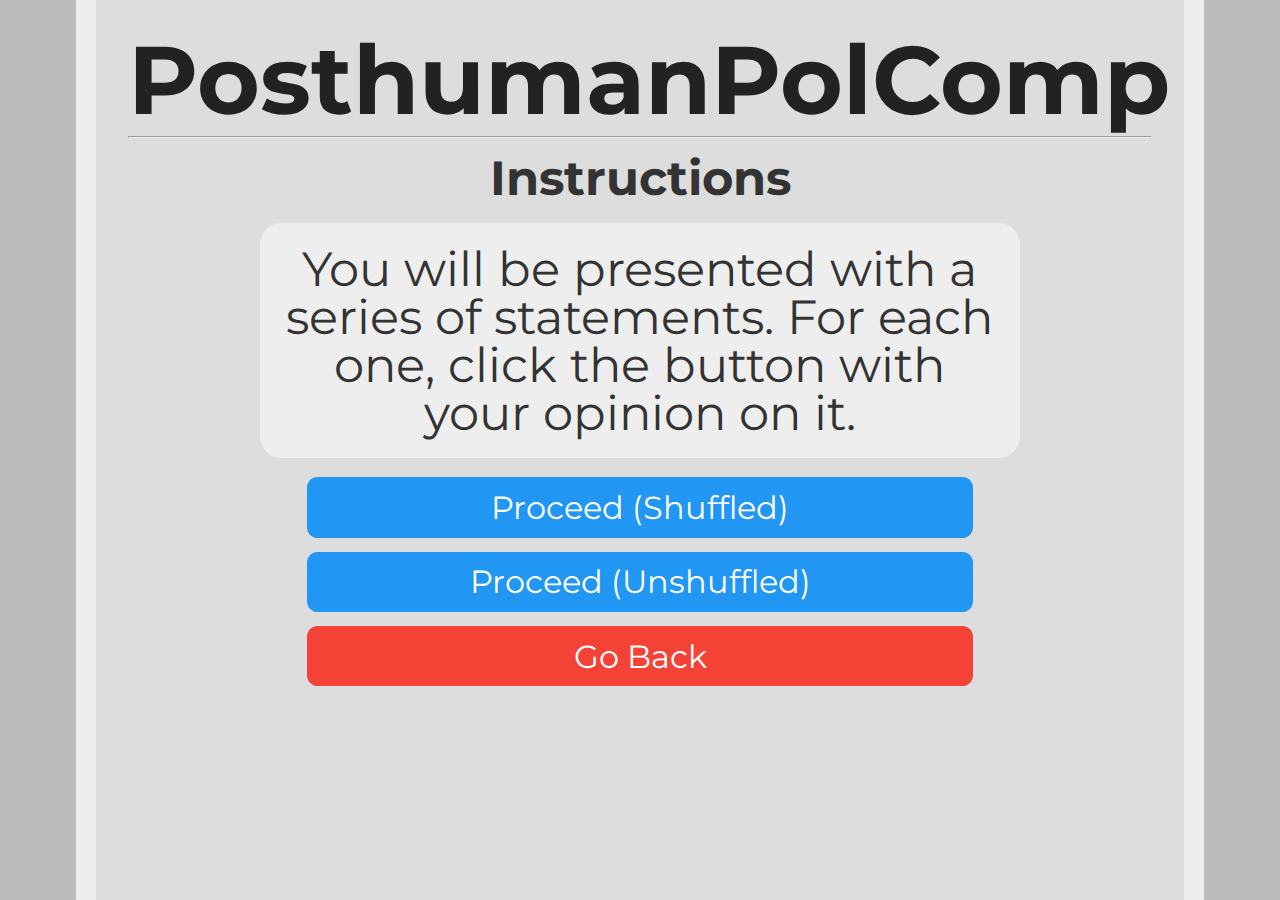
<file: instructions.html>
<head>
    <!-- Global site tag (gtag.js) - Google Analytics 
    <script async src="https://www.googletagmanager.com/gtag/js?id=UA-99715444-7"></script>
    <script>
        window.dataLayer = window.dataLayer || [];
        function gtag() { dataLayer.push(arguments); }
        gtag('js', new Date());

        gtag('config', 'UA-99715444-7');
    </script>
-->

    <link href="https://fonts.googleapis.com/css?family=Montserrat:300,400,700|Roboto:400,700" rel="stylesheet">
    <link href='style.css' rel='stylesheet' type='text/css'>
    <title>SapplyValues Quiz</title>
    <link rel="icon" type="x-icon" href="icon.png">
    <link rel="shortcut icon" type="x-icon" href="icon.png">
	<meta name="viewport" content="width=device-width, initial-scale=1.0">
<meta charset="utf-8">
</head>
<body>    
	<h1 class="title">PosthumanPolComp</h1>
    <svg id="svgHeader" style="width: 100%;" viewBox="0 0 112 19">
		<text x="50%" y="15" class="svgHeader">PosthumanPolComp</text>
	</svg>
    <hr>
    <h2 style="text-align:center;">Instructions</h2>
    <p class="question">You will be presented with a series of statements. For each one, click the button with your opinion on it. </p>
    <button class="button" onclick="location.href='quiz.html?shuffle=true';" style="background-color: #2196f3;">Proceed (Shuffled)</button> <br>
    <button class="button" onclick="location.href='quiz.html?shuffle=false';" style="background-color: #2196f3;">Proceed (Unshuffled)</button> <br>
    <button class="button" onclick="location.href='index.html';" style="background-color: #f44336;">Go Back</button> <br>
</body>
</file>
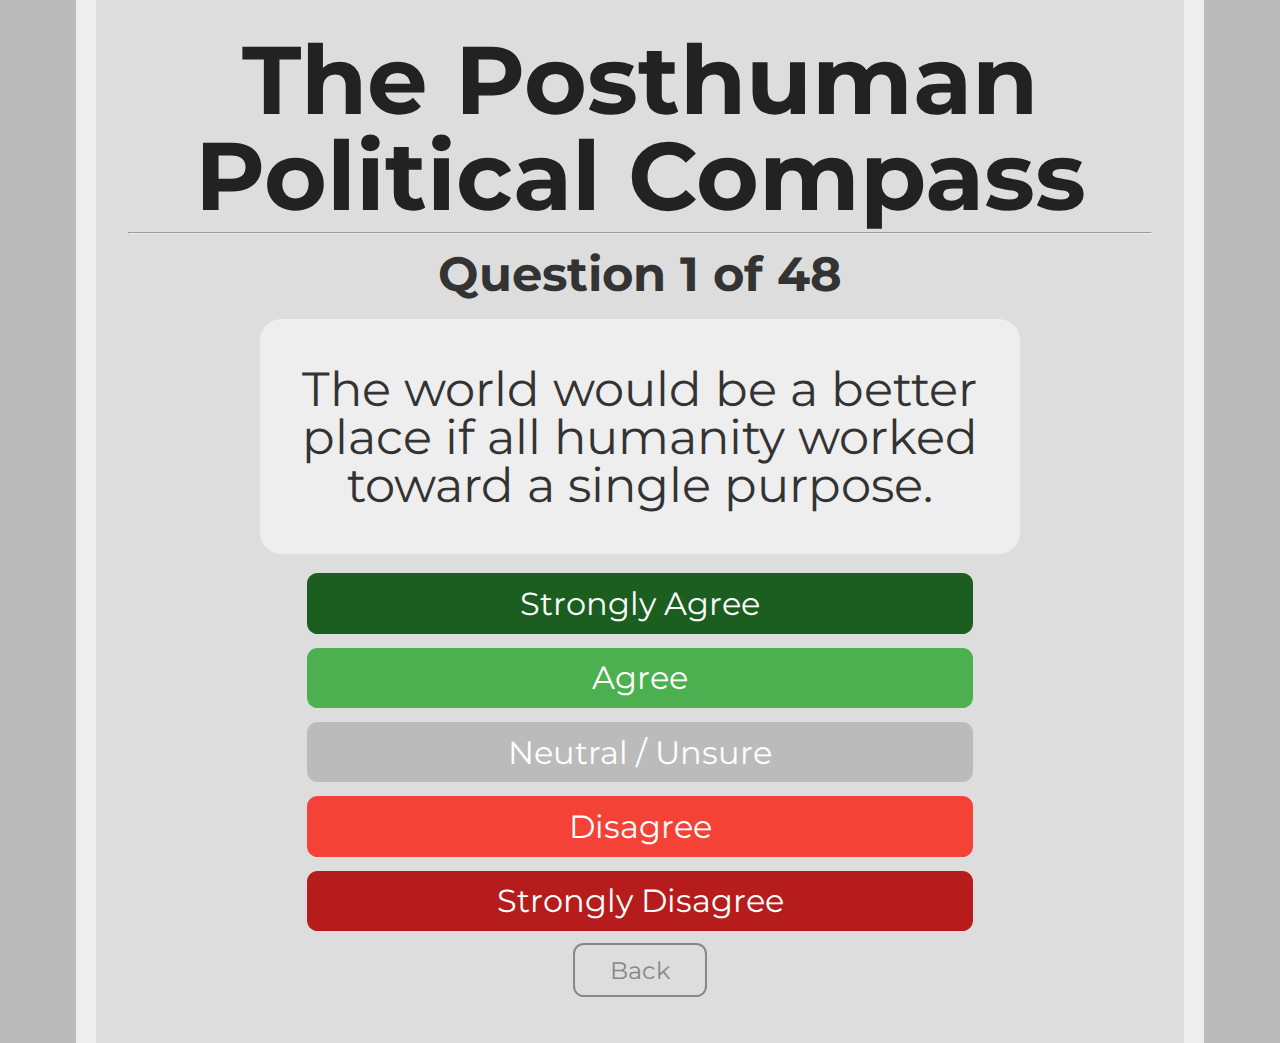
<file: quiz.html>
<head>
    <!-- 
    Global site tag (gtag.js) - Google Analytics
    <script async src="https://www.googletagmanager.com/gtag/js?id=UA-99715444-7"></script>
    <script>
        window.dataLayer = window.dataLayer || [];
        function gtag() { dataLayer.push(arguments); }
        gtag('js', new Date());

        gtag('config', 'UA-99715444-7');
    </script>
    -->

    <meta charset="utf-8">
    <title>Posthuman PolComp</title>

    <link href="https://fonts.googleapis.com/css?family=Montserrat:300,400,700|Roboto:400,700" rel="stylesheet">
    <link href='style.css' rel='stylesheet' type='text/css'>
    <link rel="icon" type="x-icon" href="icon.png">
    <link rel="shortcut icon" type="x-icon" href="icon.png">

    <script type="application/javascript" src="questions.js"></script>

    <script src="https://ajax.googleapis.com/ajax/libs/jquery/3.5.1/jquery.min.js"></script>
	<meta name="viewport" content="width=device-width, initial-scale=1.0">
</head>

<body>

	<h1 class="title">The Posthuman Political Compass</h1>
    <svg id="svgHeader" style="width: 100%;" viewBox="0 0 112 19">
		<text x="50%" y="15" class="svgHeader">Posthuman PolComp</text>
	</svg>
<hr>
<h2 style="text-align:center;" id="question-number">Loading...</h2>
<p class="question" id="question-text"></p>
<button class="button" onclick="next_question(1.0)" style="background-color: #1b5e20;">Strongly Agree</button> <br>
<button class="button" onclick="next_question(0.5)" style="background-color: #4caf50;">Agree</button> <br>
<button class="button" onclick="next_question(0)" style="background-color: #bbbbbb;">Neutral / Unsure</button> <br>
<button class="button" onclick="next_question(-0.5)" style="background-color: #f44336;">Disagree</button> <br>
<button class="button" onclick="next_question(-1.0)" style="background-color: #b71c1c;">Strongly Disagree</button> <br>
<button class="small_button" onclick="prev_question()" id="back_button">Back</button>
<button class="small_button_off" id="back_button_off">Back</button><br>

<script>
    // variables
    var answers = new Object();     // Store user's answers
    var qn = 0; // Current question order


    // Populate questionsObject

    var questionsObject = new Object();     // Question objects with ID keys
    questions.forEach(populateQO);

    function populateQO(value) {
      questionsObject[value['id']] = value
    }


    // Populate & shuffle questionsOrder

    var questionsOrder = Object.keys(questionsObject); //Array of shuffled question IDs

    const urlParams = new URLSearchParams(window.location.search);
    if (urlParams.get("shuffle") == "true") {
        shuffleArray(questionsOrder);
    }

    function shuffleArray(array) {
      for (let i = array.length - 1; i > 0; i--) {
        const j = Math.floor(Math.random() * (i + 1));
        [array[i], array[j]] = [array[j], array[i]];
      }
    }

    // Question initialization

    init_question();

    function init_question() {
        $("#question-text").html(questionsObject[questionsOrder[qn]].question);
        $("#question-number").html("Question "+(qn + 1)+" of "+(questionsOrder.length));



        if (jQuery.isEmptyObject(answers)) {
            $('#back_button').hide()
            $('#back_button_off').show()
        } else {
            $('#back_button').show()
            $('#back_button_off').hide()
        }
    }


    // Next question

    function next_question(answer) {
        if (qn === questionsOrder.length) {
            return;
        }

        answers[questionsOrder[qn]] = answer;
        qn++;

        if (qn < questionsOrder.length) {
            init_question();
        } else {
            results();
        }
    }


    // Previous question

    function prev_question() {
        if (jQuery.isEmptyObject(answers)) {
            $('#back_button').hide()
            $('#back_button_off').show()
            return;
        }
        qn--;

        delete answers[questionsOrder[qn]];

        init_question();
    }


    // RESULTS

    function results() {

        window.sessionStorage.answers = JSON.stringify(answers);


        // Calculate final results
        pct = percentageCalculation();
        window.sessionStorage.percentages = JSON.stringify(pct);

        // prepare arguments
        var args = '?';
        for (const i in Object.keys(pct)) {
            effectName = Object.keys(pct)[i]
            args += `${effectName}=${pct[effectName]}`

            var cycle = parseInt(i)
            if (cycle+1 !== Object.keys(pct).length) {
                args += '&'
            }
        }
        //return;
        location.href = ((window.location.hostname == "sapplyvalues.github.io") ? `feedback.html` : `results.html`) + args

    }


    // Calculate percentage

    function percentageCalculation() {
        // calc max
        var max = new Object(); // Max possible scores
        var score = new Object(); // User scores
        var pct = new Object(); // Percentages/Score

        // prepare
        for (const id in answers) {
            for (const effectName in questionsObject[id].effects) {
                max[effectName] = 0
                score[effectName] = 0
            }
        }

        // get max & scores
        for (const id in answers) {
            // dismiss "don't know"
            if (answers[id] !== null) {
                for (const effectName in questionsObject[id].effects) {
                    max[effectName] += Math.abs(questionsObject[id].effects[effectName]);
                    score[effectName] += answers[id]*questionsObject[id].effects[effectName];
                }
            }
        }

        // calc score

        for (const i in Object.keys(max)) {
            effectName = Object.keys(max)[i]

            if (max[effectName] > 0) {
                pct[effectName] = (Math.round((score[effectName]*10/max[effectName]) * 100) / 100).toFixed(2);
            } else {
                pct[effectName] = 0
            }
        }

        return pct;
    }
</script>

</body>
</file>
<file: style.css>
html {
    background-color: #bbbbbb;
    padding: 0px;
}
body {
    width: 80%;
    min-height: calc(100vh - 4em);
    margin: 0 auto;
    padding: 2em;
    background-color: #dddddd;
    border-color: #eeeeee;
    border-left-style: solid;
    border-right-style: solid;
    border-width: 20px;
}
p {
    color: #444444;
    font-family: 'Roboto', sans-serif;
    font-size: 16pt;
    line-height: 1;
    margin: 4pt;
}
a{
    color: #2222DD;
}
a:hover{
    color: #22DDDD;
}
p.value-description {
    text-indent: -16pt;
    margin-left: 20pt;
}
p.question {
    margin: 16pt auto;
    color: #333333;
    font-family: 'Montserrat', sans-serif;
    font-weight: normal;
    width: 70%;
    min-width: 500pt;
    min-height: 144pt;
    background-color: #eeeeee;
    padding: 16pt;
    border-radius: 16pt;
    font-size: 36pt;
    display: flex;
    justify-content: center;
    align-items: center;
    text-align: center;

}
h1 {
    color: #222222;
    font-family: 'Montserrat', sans-serif;
    font-size: 72pt;
    text-align: center;
    line-height:72pt;
    margin-top: 0pt;
    margin-bottom: 0pt;
}
#svgHeader {
	display: none;
}
h2 {
    color: #333333;
    font-family: 'Montserrat', sans-serif;
    font-size: 36pt;
    line-height: 36pt;
    margin-top: 12pt;
    margin-bottom: 0pt;
}
li {
    font-size: 16pt;
    text-indent: 16pt;
}
a {
    font-family: inherit;
}

.selection {
    background-color: #4caf50;
    font-family: 'Montserrat', sans-serif;
    border: none;
    border-radius: 8pt;
    color: white;
    padding: 8pt;
    width: 50%;
    min-width: 500pt;
    text-align: center;
    text-decoration: none;
    display: block;
    font-size: 24pt;
    margin: -2px auto;
    cursor: pointer;
}

.num_input {
    background-color: #2196f3;
    font-family: 'Montserrat', sans-serif;
    border: none;
    border-radius: 8pt;
    color: white;
    padding: 8pt;
    width: 50%;
    min-width: 500pt;
    text-align: center;
    text-decoration: none;
    display: block;
    font-size: 24pt;
    margin: -2px auto;
    cursor: pointer;
}

.text_input {
    background-color: #2196f3;
    font-family: 'Montserrat', sans-serif;
    border: none;
    border-radius: 8pt;
    color: white;
    padding: 8pt;
    width: 50%;
    min-width: 500pt;
    text-align: center;
    text-decoration: none;
    display: block;
    font-size: 24pt;
    margin: -2px auto;
    cursor: pointer;
}

img.center {
    display: block;
    margin: 1em auto;
    width: 50%;
    min-width: 500pt;
}
.button {
    background-color: #2196f3;
    font-family: 'Montserrat', sans-serif;
    border: none;
    border-radius: 8pt;
    color: white;
    padding: 8pt;
    width: 50%;
    min-width: 500pt;
    text-align: center;
    text-decoration: none;
    display: block;
    font-size: 24pt;
    margin: -2px auto;
    cursor: pointer;
}
.green_button {
    background-color: #4caf50;
}
.small_button, .small_button_off {
    background-color: #333;
    font-family: 'Montserrat', sans-serif;
    border: none;
    border-radius: 8pt;
    color: white;
    padding: 8pt;
    width: 10%;
    min-width: 100pt;
    text-align: center;
    text-decoration: none;
    display: block;
    font-size: 18pt;
    margin: -2px auto;
    cursor: pointer;
}
.small_button_off {
    background-color: #ddd;
    color: #888;
    border: 2px solid #888;
    cursor: not-allowed;
    margin: -4px auto;
}
.button:disabled {
    background-color: #ddd;
    font-family: 'Montserrat', sans-serif;
    border: 2px solid #888;
    border-radius: 8pt;
    color: #888;
    padding: 8pt;
    width: 50%;
    min-width: 500pt;
    text-align: center;
    text-decoration: none;
    display: block;
    font-size: 24pt;
    margin: -2px auto;
    cursor: not-allowed;
}
div.text-wrapper {
    font-family: 'Montserrat', sans-serif;
    font-size: 36pt;
    line-height: 36pt;
    color: #222222;
    display: inline-block;
}
span.weight-300 {
    font-weight: 300;
}
#banner {
    border-color: #444444;
    border-style: solid;
    border-width: 2px;
    border-radius: 8pt;
    display: block;
    margin: 8pt;
    margin-left: auto;
    margin-right: auto;
    max-width: 50%;
	min-width: 500pt;
}

@media screen and (orientation:portrait) {
	body {
		width: auto !important;
		border-width: 0px !important;  
	}
	
	.title {
		display: none;
	}
	
    #svgHeader {
		display: block !important;
    }

	.svgHeader {
		color: #222222;
		font-family: 'Montserrat', sans-serif;
		text-align: center;
		margin-top: 0pt;
		margin-bottom: 0pt;
		font-weight: bold;
                text-anchor: middle;
                word-wrap: break-word;
	}
	
	#banner {
		min-width: 0px;
		max-width: 100%;
		border-width: 1px;
	}
	
	.button, .button:disabled, .text_input, .num_input, .selection {
		min-width: 0px;
		max-width: 100%;
		width: 100%;
		font-size: 1.5em;
	}
	
	h1, h2 {
		font-size: 1.5em;
		line-height: initial
	}

    p.question {
        min-height: 224px !important;
        min-width: 0px;
		max-width: 100%;
		width: auto;
		font-size: 1.75em;
    }
}
</file>
